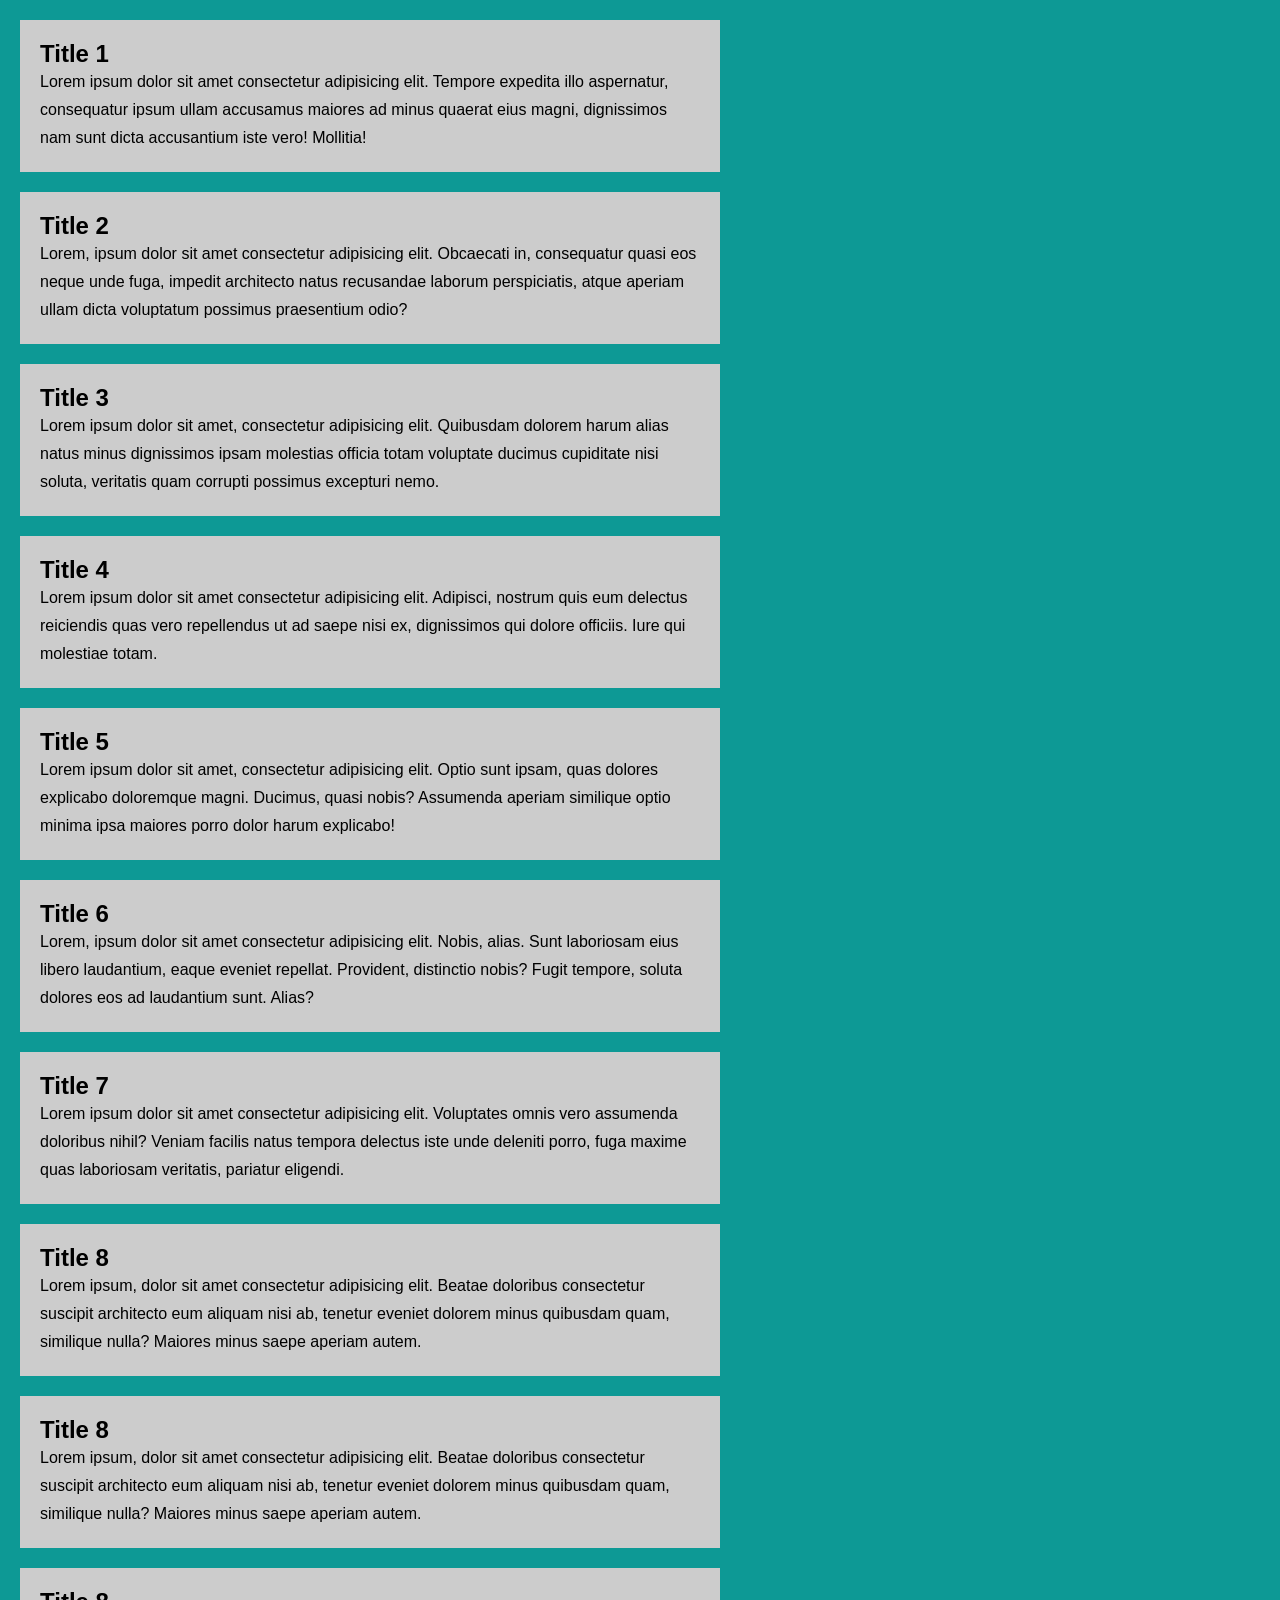
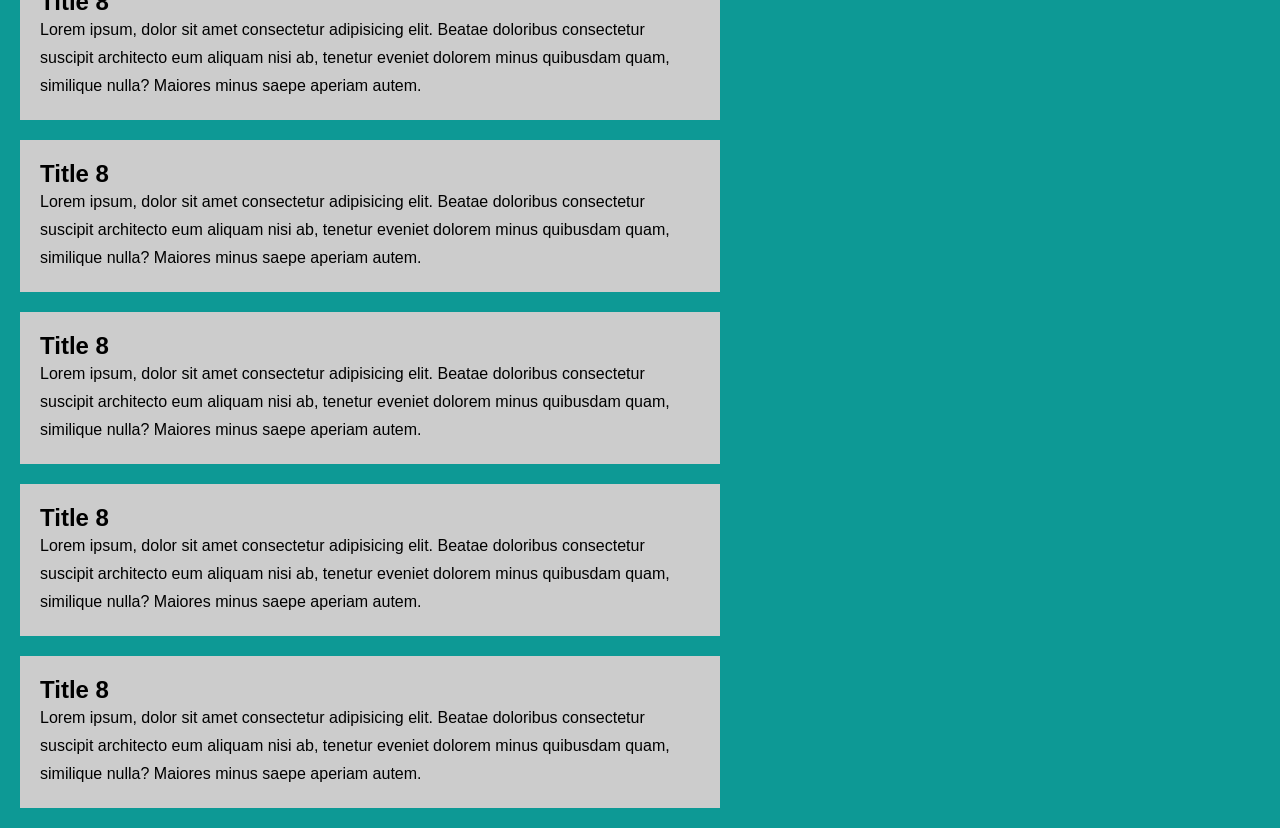
<file: 03.Custom Scrollbar/index.html>
<!DOCTYPE html>
<html lang="en">
<head>
  <meta charset="UTF-8">
  <meta name="viewport" content="width=device-width, initial-scale=1.0">
  <title>Custom Scrollbar</title>
  <link rel="stylesheet" href="style.css">
</head>
<body>
  <section>
    <div class="card">
      <h2 class="card-title"> Title 1</h2>
      <p>Lorem ipsum dolor sit amet consectetur adipisicing elit. Tempore expedita illo aspernatur, consequatur ipsum ullam accusamus maiores ad minus quaerat eius magni, dignissimos nam sunt dicta accusantium iste vero! Mollitia!</p>
    </div>
    <div class="card">
      <h2 class="card-title">Title 2</h2>
      <p>Lorem, ipsum dolor sit amet consectetur adipisicing elit. Obcaecati in, consequatur quasi eos neque unde fuga, impedit architecto natus recusandae laborum perspiciatis, atque aperiam ullam dicta voluptatum possimus praesentium odio?</p>
    </div>
    <div class="card">
      <h2 class="card-title">Title 3</h2>
      <p>Lorem ipsum dolor sit amet, consectetur adipisicing elit. Quibusdam dolorem harum alias natus minus dignissimos ipsam molestias officia totam voluptate ducimus cupiditate nisi soluta, veritatis quam corrupti possimus excepturi nemo.</p>
    </div>
    <div class="card">
      <h2 class="card-title">Title 4</h2>
      <p>Lorem ipsum dolor sit amet consectetur adipisicing elit. Adipisci, nostrum quis eum delectus reiciendis quas vero repellendus ut ad saepe nisi ex, dignissimos qui dolore officiis. Iure qui molestiae totam.</p>
    </div>
    <div class="card">
      <h2 class="card-title">Title 5</h2>
      <p>Lorem ipsum dolor sit amet, consectetur adipisicing elit. Optio sunt ipsam, quas dolores explicabo doloremque magni. Ducimus, quasi nobis? Assumenda aperiam similique optio minima ipsa maiores porro dolor harum explicabo!</p>
    </div>
    <div class="card">
      <h2 class="card-title">Title 6</h2>
      <p>Lorem, ipsum dolor sit amet consectetur adipisicing elit. Nobis, alias. Sunt laboriosam eius libero laudantium, eaque eveniet repellat. Provident, distinctio nobis? Fugit tempore, soluta dolores eos ad laudantium sunt. Alias?</p>
    </div>
    <div class="card">
      <h2 class="card-title">Title 7</h2>
      <p>Lorem ipsum dolor sit amet consectetur adipisicing elit. Voluptates omnis vero assumenda doloribus nihil? Veniam facilis natus tempora delectus iste unde deleniti porro, fuga maxime quas laboriosam veritatis, pariatur eligendi.</p>
    </div>
    <div class="card">
      <h2 class="card-title">Title 8</h2>
      <p>Lorem ipsum, dolor sit amet consectetur adipisicing elit. Beatae doloribus consectetur suscipit architecto eum aliquam nisi ab, tenetur eveniet dolorem minus quibusdam quam, similique nulla? Maiores minus saepe aperiam autem.</p>
    </div>
    <div class="card">
      <h2 class="card-title">Title 8</h2>
      <p>Lorem ipsum, dolor sit amet consectetur adipisicing elit. Beatae doloribus consectetur suscipit architecto eum aliquam nisi ab, tenetur eveniet dolorem minus quibusdam quam, similique nulla? Maiores minus saepe aperiam autem.</p>
    </div>
    <div class="card">
      <h2 class="card-title8">Title 8</h2>
      <p>Lorem ipsum, dolor sit amet consectetur adipisicing elit. Beatae doloribus consectetur suscipit architecto eum aliquam nisi ab, tenetur eveniet dolorem minus quibusdam quam, similique nulla? Maiores minus saepe aperiam autem.</p>
    </div>
    <div class="card">
      <h2 class="card-title8">Title 8</h2>
      <p>Lorem ipsum, dolor sit amet consectetur adipisicing elit. Beatae doloribus consectetur suscipit architecto eum aliquam nisi ab, tenetur eveniet dolorem minus quibusdam quam, similique nulla? Maiores minus saepe aperiam autem.</p>
    </div>
    <div class="card">
      <h2 class="card-title8">Title 8</h2>
      <p>Lorem ipsum, dolor sit amet consectetur adipisicing elit. Beatae doloribus consectetur suscipit architecto eum aliquam nisi ab, tenetur eveniet dolorem minus quibusdam quam, similique nulla? Maiores minus saepe aperiam autem.</p>
    </div>
    <div class="card">
      <h2 class="card-title8">Title 8</h2>
      <p>Lorem ipsum, dolor sit amet consectetur adipisicing elit. Beatae doloribus consectetur suscipit architecto eum aliquam nisi ab, tenetur eveniet dolorem minus quibusdam quam, similique nulla? Maiores minus saepe aperiam autem.</p>
    </div>
    <div class="card">
      <h2 class="card-title8">Title 8</h2>
      <p>Lorem ipsum, dolor sit amet consectetur adipisicing elit. Beatae doloribus consectetur suscipit architecto eum aliquam nisi ab, tenetur eveniet dolorem minus quibusdam quam, similique nulla? Maiores minus saepe aperiam autem.</p>
    </div>
  </section>
</body>
</html>
</file>
<file: 03.Custom Scrollbar/style.css>
*{
  padding: 0;
  margin: 0;
  box-sizing: border-box;
  font-family: sans-serif;
}

body{
  background: rgb(13, 153, 149);

}

.card {
  width: 700px;
  background-color: #ccc;
  padding: 20px;
  margin: 20px;
  font-family: sans-serif;
  line-height: 28px;
}

/* Scroll Bar*/

::-webkit-scrollbar {
  background-color: transparent;
  width: 10px;
}

::-webkit-scrollbar-thumb {
  

background: linear-gradient(135deg, #ffffc4 0.000%, #ff6164 50.000%, #b00012 100.000%);

  border-radius: 100px;
}
</file>
